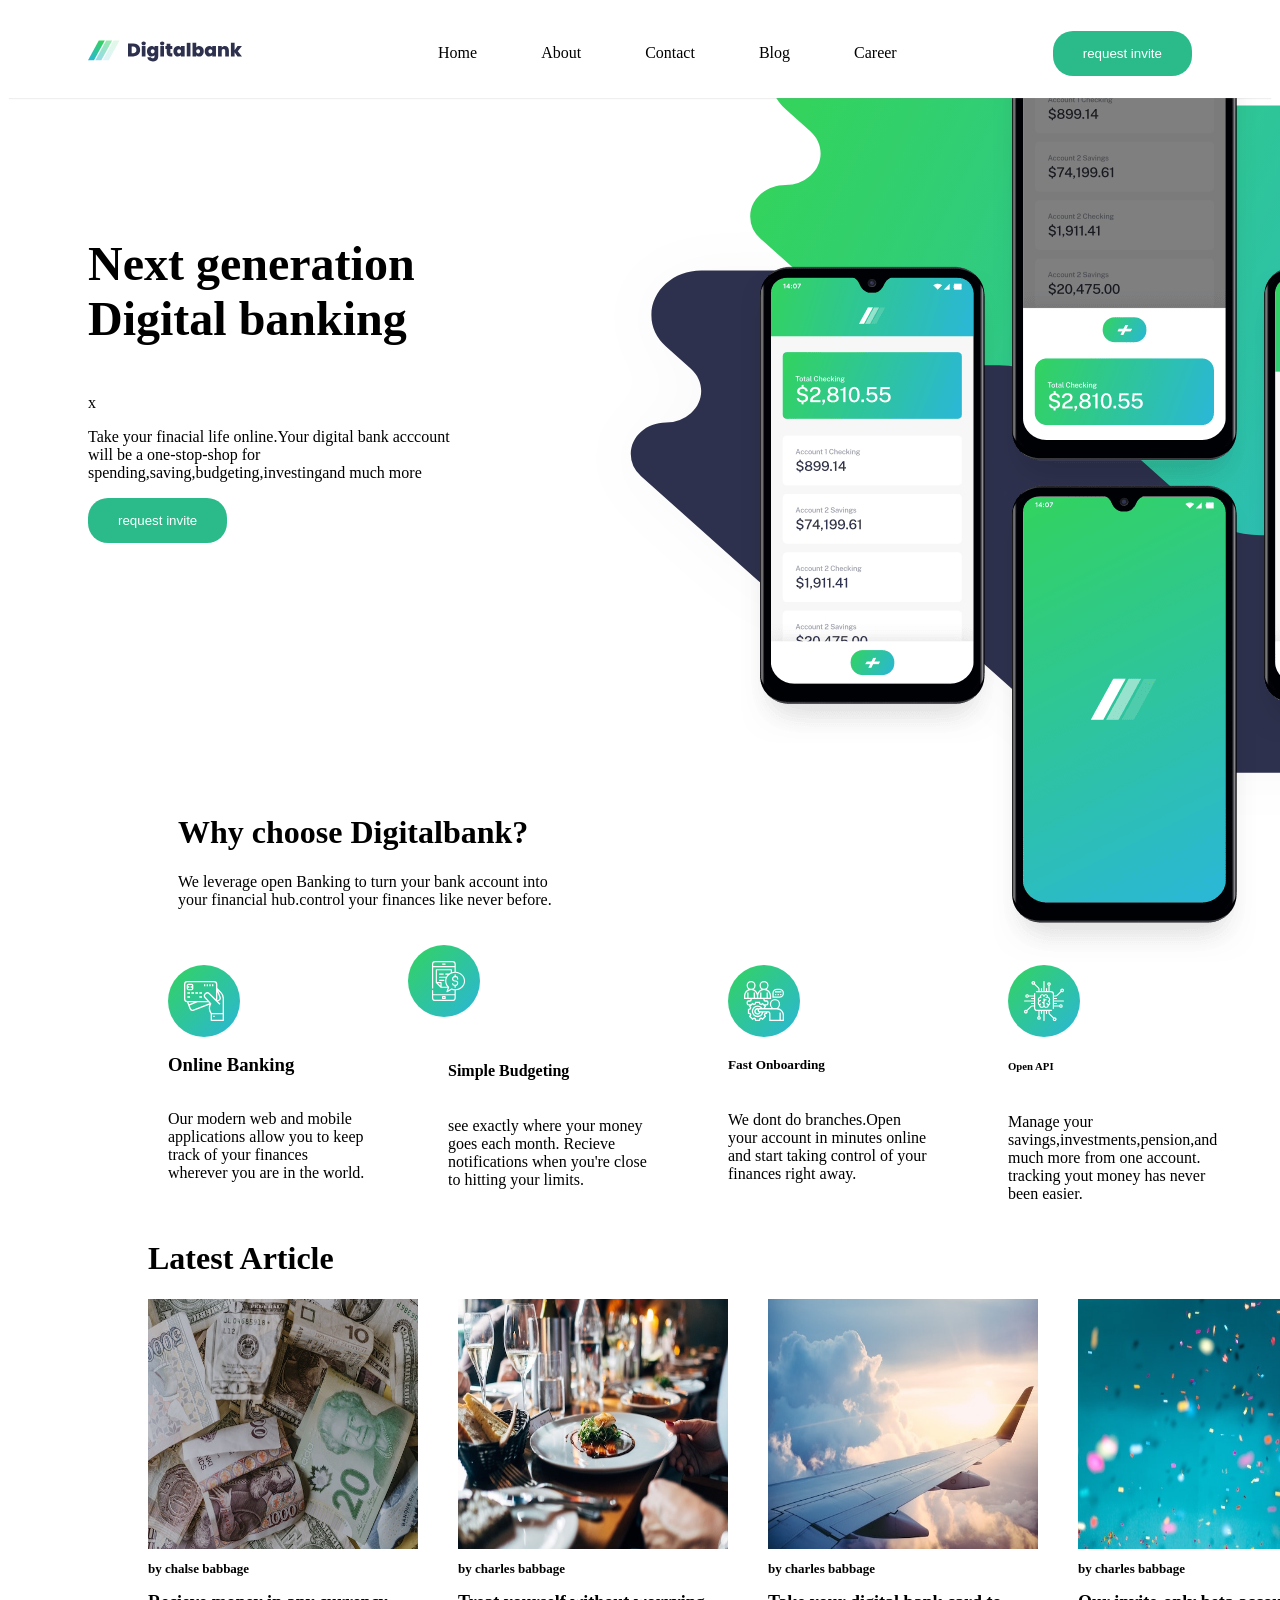
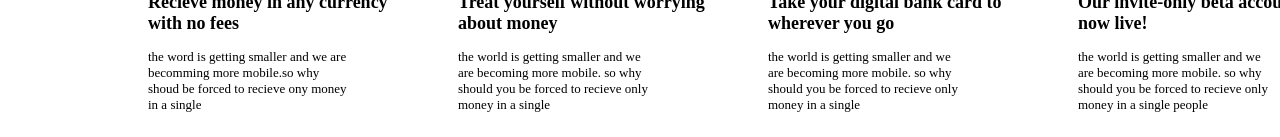
<file: index.html>
<!DOCTYPE html>
<html lang="en">
<head>
    <meta charset="UTF-8">
    <meta name="viewport" content="width=device-width, initial-scale=1.0">
    <title>Document</title>
    <link rel="stylesheet" href="./style.css"/>
</head>
<body>
    <div style="position: relative;z-index: 20;">
        <div class="navbar">
        <div>
        <img src="./assets/Images/logo-dark.svg"/>
        </div>
        <ul class="navlinks">
        <li>Home</li>
        <li>About</li>
        <li>Contact</li>
        <li>Blog</li>
        <li>Career</li>
        </ul>
        <div style="text-align: center">
            <button style="background-color: rgb(43, 187, 139);border-radius: 20px;padding: 15px 30px 15px 30px;border-color: rgb(43,187,139);border: rgb(43,187,139);color: white;">request invite</button>
            </div>
            </div>
            <div class="hero-section">
            <div style="display: flex;flex-direction: column;padding-top: 90px;">
            <p style="font-weight: bold;font-size: 3rem;width: 450px;">
            Next generation Digital banking    
            </p>
            <div class="header">x
            <p style="width: 380px;">
            Take your finacial life online.Your digital bank acccount will be a one-stop-shop for spending,saving,budgeting,investingand much more
            </p>
            
            <div class="requestbtn" id="requestbtn">
            <div style="border-right: 50px;">
            <button style="background-color: rgb(43, 187, 139);border-radius: 20px;padding: 15px 30px 15px 30px;border-color: rgb(43,187,139);border: rgb(43,187,139);color: white;border-right: 50px;">request invite</button>
            </div>
            </div>



            <div class="image">
            <div style="position: relative;bottom: 300px;padding-top: 0;">
            <img src="./assets/Images/bg-intro-desktop.svg" style="width: 1100px; height: 800px;position: absolute;right: -20rem;z-index:-1;top: -210px;"/>
            <img src="./assets/Images/image-mockups.png" style="position: absolute;right: -10rem;z-index: -1;top: -220px;"/>
            </div>
            </div>

            <div class="second-page">
            <h1 style="font-weight: bold;font: size 2rem;;padding-top: 250px;display: flex;flex-direction: column;gap: 60px;padding-left: 90px;">Why choose Digitalbank?</h1>
            <p style="width: 380px;padding-left: 90px;">We leverage open Banking to turn your bank account into your financial hub.control your finances like never before.</p>
            <div style="display: flex;flex-direction: row;">

            <div  class="feature-grid">
            <div class="icon-online">
            <img src="./assets/Images/icon-online.svg"/></div>
            <h3 style="padding-left: 40px;padding-top: 20px;">Online Banking</h3>
            <p style="padding-left: 40px;width: 200px;">Our modern web and mobile applications allow you to keep track of your finances wherever you are in the world.</p>
            </div>

            <div class="feature-grid-2">
            <div class="icon-budgeting">
            <img src="./assets/Images/icon-budgeting.svg"/></div>
            <h4 style="padding-left:40px ;padding-top: 20px;">Simple Budgeting</h4>
            <p style="padding-left: 40px;width: 200px;">see exactly where your money goes each month. Recieve notifications when you're close to hitting your limits.</p>
            </div>
            <div class="feature-grid-3">
            <div class="icon-onboarding">
            <img src="./assets/Images/icon-onboarding.svg"/></div>
            <h5 style="padding-left: 40px;padding-top: 20px;">Fast Onboarding</h5>
            <p style="padding-left: 40px; width: 200px;">We dont do branches.Open your account in minutes online and start taking control of your finances right away. </p>
            </div>
            <div class="feature-grid-4">
            <div class="icon-Api">
            <img src="./assets/Images/icon-api.svg"/></div>
            <h6 style="padding-left: 40px;padding-top: 20px;">Open API</h6>
            <p style="padding-left: 40px;width: 200px;">Manage your savings,investments,pension,and much more from one account. tracking yout money has never been easier.</p>
            </div>
            </div>
            <h1 style="padding-left: 60px;">Latest Article </h1>
            <div style="display: flex;flex-direction: row;">
            <div>
            <div class="recieve">
            <img style="width: 270px;height: 250px;padding-left: 60px;" src="./assets/Images/image-currency.jpg"/></div>
            <h1 style="font-size: small;padding-left: 60px;">by chalse babbage</h1>
            <h2 style="font-size: large;font-weight: bolder; padding-left:60px;">Recieve money in any currency with no fees</h2>
            <p style="font-size: small;width: 200px;padding-left: 60px;">the word is getting smaller and we are becomming more mobile.so why shoud be forced to recieve ony money in a single </p>
            </div>
             <div>
            <div class="treat">
            <img style="width: 270px;height: 250px;padding-left: 40px;" src="./assets/Images/image-restaurant.jpg"></div>
            <h1 style="font-size: small;padding-left: 40px;">by charles babbage</h1>
            <h2 style="font-size:  large;font-weight: bolder; padding-left: 40px;">Treat yourself without worrying about money </h2>
            <p style="font-size: small;width: 200px;padding-left: 40px;">the world is getting smaller and we are becoming more mobile. so why should you be forced to recieve only money in a single</p>
            </div>
            <div>
            <div class="take">
            <img style="width: 270px;height: 250px;padding-left: 40px;"  src="./assets/Images/image-plane.jpg"></div>
            <h1 style="font-size: small;padding-left: 40px;">by charles babbage</h1>
            <h2 style="font-size:  large;font-weight: bolder; padding-left: 40px;">Take your digital bank card to wherever you go</h2>
            <p  style="font-size: small;width: 200px;padding-left: 40px;">the world is getting smaller and we are becoming more mobile. so why should you be forced to recieve only money in a single</p>
            </div>
            <div>
            <div class="world">
            <img style="width: 270px;height: 250px;padding-left: 40px;" src="./assets/Images/image-confetti.jpg"></div>
            <h1 style="font-size: small;padding-left: 40px;" >by charles babbage</h1>
            <h2 style="font-size: large;font-weight: bolder; padding-left: 40px;">Our invite-only beta accounts is now live!</h2>
            <p style="font-size: small;width: 200px;padding-left: 40px;">the world is getting smaller and we are becoming more mobile. so why should you be forced to recieve only money in a single people</p></p>
            </div>
            </div>
            </body>
            </html>
</file>
<file: style.css>
.body{
    margin: 0;
    padding: 0;
    box-sizing: border-box;
}
.navbar {
    display: flex;
    justify-content: space-between;
    flex-direction: row;
    align-items: center;
    padding-left: 80px;
    padding-right: 80px;
    background-color: white;
    box-shadow: 0 2px 1px -1px rgba(225,225,225,0.1),
    0 2px 1px -1px rgba(0,0,0,0.06);
    z-index: 20;
    padding-top: 20px;
    padding-bottom: 20px;
    border-bottom:40px;
    /*position:relative;
    z-index:20*/
}
.navlinks {
    display: flex;
    gap: 4rem;
    list-style:none ;
    cursor: pointer;
}
.hero-section {
    display: flex;
    align-items: center;
    padding-right: 80px;
    padding-left: 80px;
    justify-content: space-between;
}
.feature-grid{
display: flex;
flex-direction: column;
padding-left: 40px;
padding-top: 20px;
}
.icon-online{
    width: 30px;
    height: 30px;
    border-radius: 50%;
    margin-bottom: 20px;
    padding-left: 40px;
    padding-top: 20px;
}
.feature-grid-2{
display: flex;
flex-direction: column;
padding-left: 40px;
padding-top: 20px;
}
.icon.budgeting{
    width: 30px;
    height: 30px;
    border-radius: 50%;
    margin-bottom: 20px;
    padding-left: 40px;
    padding-top: 20px;
}
.feature-grid-3{
display: flex;
flex-direction: column;
padding-left:  40px;
padding-top: 20px;
}
.icon-onboarding{
width: 30px;
height: 30px;
border-radius: 50%;
margin-bottom: 20px;
padding-left: 40px;
padding-top: 20px;
}
.feature-grid-4{
    display:flex;
    flex-direction: column;
    padding-left: 40px;
    padding-top: 20px;
}
.icon-Api{
    width: 30px;
    height: 30px;
    border-radius: 50%;
    margin-bottom: 20px;
    padding-left: 40px;
    padding-top: 20px;
}
@media screen and (max-width: 600px){
 .hero-section{
    flex-direction: column;
    text-align: center;
    gap: 4rem;
    padding-left: 20px;
    padding-right: 20px;
    padding-top: 0px
 }
}

@media screen and (max-width:600px){
.header{
padding-left: 30px;
}
}

@media screen and (max-width: 600px){
.image{
display:none;
}
} 
@media screen and (max-width:600px){
.navlinks{
display: none;
}   
}

@media screen and (min-width:992px) {
    .mobile{
    display: none;
    position: relative;
    align-items: center;
    justify-content: center;
    }
}

@media screen and (max-width:600px) {
 #content {
    padding-top: 0px;
    gap: 0px;
 }  
}

@media screen and (max-width:600px) {
 #requestbtn{
 padding: 10px 20px;
 font-size: 1rem;
 color: white;
 border: none;
cursor: pointer;
margin: 0 auto;
 }   
}

@media screen and (max-width:600px) {
.navbar{
display: flex;
justify-content:space-between;
align-items: center;
padding-left: 20px;
padding-right: 20px;
}
}

@media screen and (max-width:600px) {
.second-page{
display: none;
}
}
</file>
